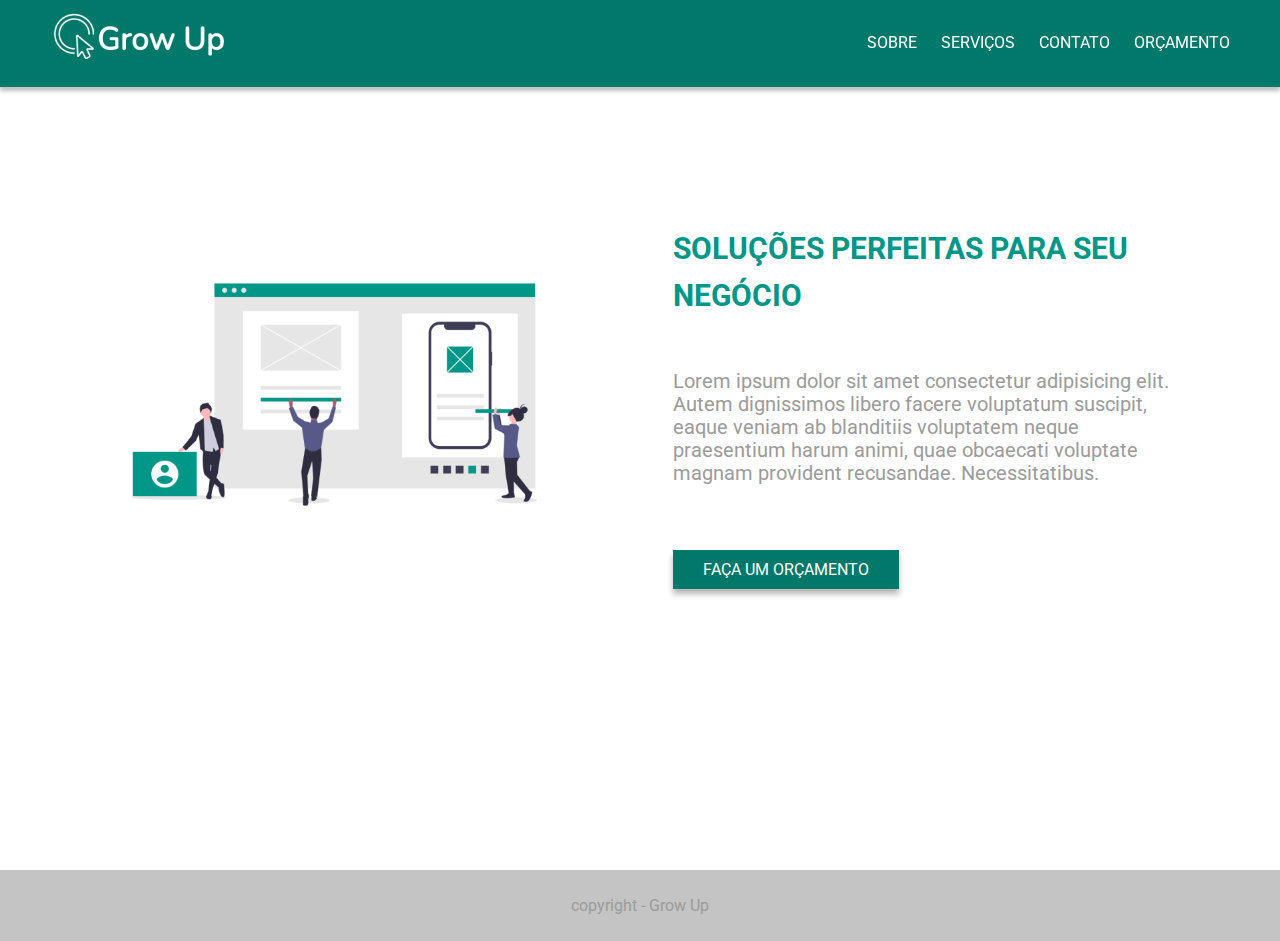
<file: index.html>
<!DOCTYPE html>
<html lang="en">

<head>
    <meta charset="UTF-8">
    <meta http-equiv="X-UA-Compatible" content="IE=edge">
    <meta name="viewport" content="width=device-width, initial-scale=1.0">
    <title>Grow Up</title>
    <link rel="stylesheet" href="css/style.css">
</head>

<body>
    <header>
        <!-- cabeçalho -->
        <div class="container">
            <a href="index.html" class="logo">
                <img src="img/logo.png" alt="Grow Up">
            </a>

            <nav>
                <ul>
                    <li><a href="sobre.html">Sobre</a></li>
                    <li><a href="servicos.html">Serviços</a></li>
                    <li><a href="contato.html">Contato</a></li>
                    <li><a href="orcamento.html">Orçamento</a></li>
                </ul>
            </nav>
        </div>
    </header>
    <main>
        <!-- conteúdo principal -->
        <section class="banner">
            <div class="container">
                <img src="img/ilustracao-banner.png" class="img-destaque" alt="Ilustração do time construindo um site">

                <div class="texto">
                    <h2>Soluções perfeitas para seu Negócio</h2>
                    <p>Lorem ipsum dolor sit amet consectetur adipisicing elit. Autem dignissimos libero facere
                        voluptatum suscipit, eaque veniam ab blanditiis voluptatem neque praesentium harum animi, quae
                        obcaecati voluptate magnam provident recusandae. Necessitatibus.</p>
                    <a href="orcamento.html" class="btn-primary">Faça um orçamento</a>
                </div>
            </div>
        </section>
    </main>
    <footer>
        <!-- rodapé -->
        <p>copyright - Grow Up </p>
    </footer>
</body>

</html>
</file>
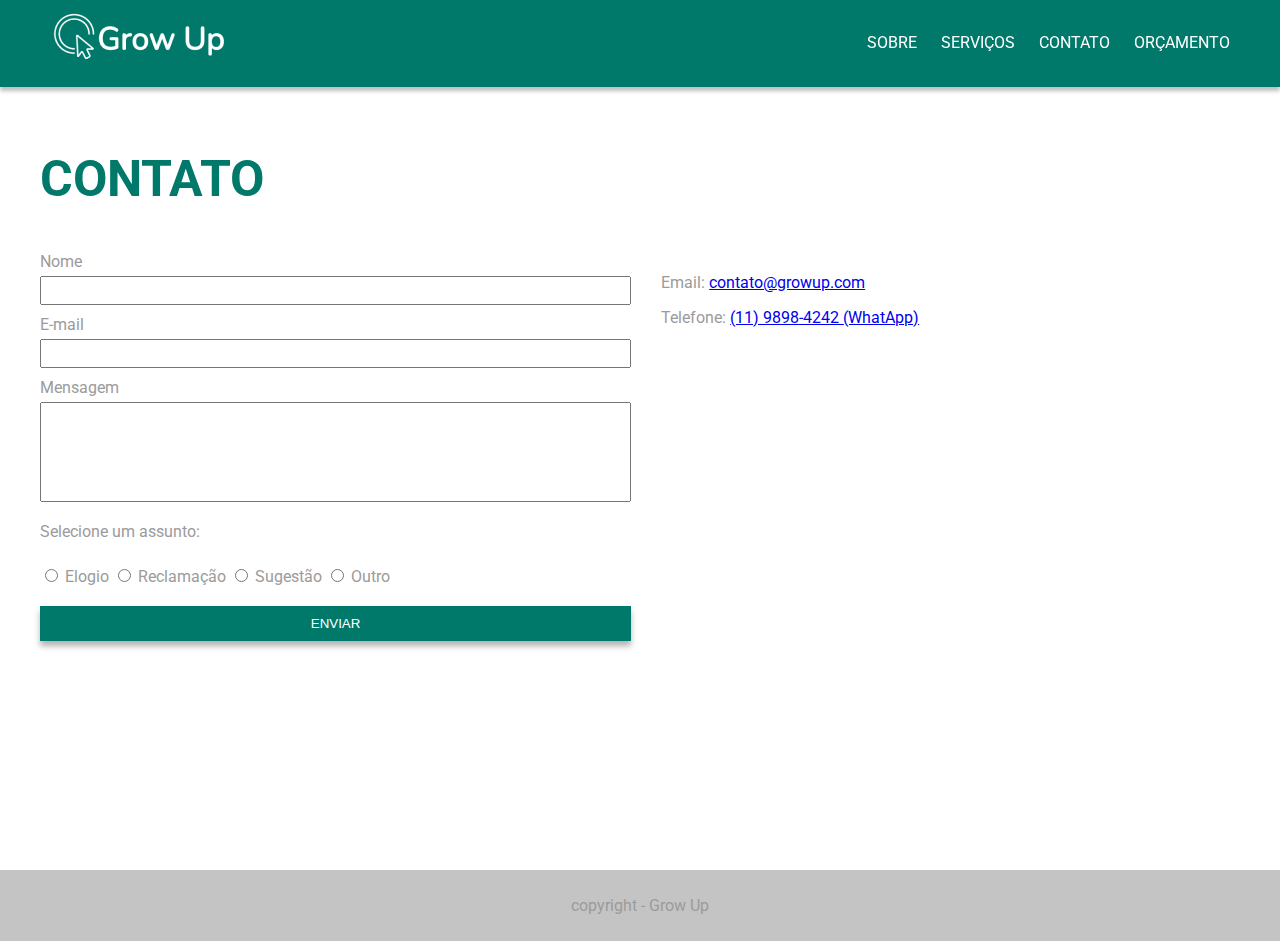
<file: contato.html>
<!DOCTYPE html>
<html lang="en">

<head>
    <meta charset="UTF-8">
    <meta http-equiv="X-UA-Compatible" content="IE=edge">
    <meta name="viewport" content="width=device-width, initial-scale=1.0">
    <title>Grow Up - Contato</title>
    <link rel="stylesheet" href="css/style.css">
</head>

<body>
    <header>
        <!-- cabeçalho -->
        <div class="container">
            <a href="index.html" class="logo">
                <img src="img/logo.png" alt="Grow Up">
            </a>

            <nav>
                <ul>
                    <li><a href="sobre.html">Sobre</a></li>
                    <li><a href="servicos.html">Serviços</a></li>
                    <li><a href="contato.html">Contato</a></li>
                    <li><a href="orcamento.html">Orçamento</a></li>
                </ul>
            </nav>
        </div>
    </header>
    <main>
        <section>
            <div class="container">
                <h1>Contato</h1>

                <div class="contato">
                    <form method="POST">
                        <label for="nome">Nome</label>
                        <input type="text" id="nome" name="nome" required>

                        <label for="email">E-mail</label>
                        <input type="email" id="email" name="email" required>

                        <label for="mensagem">Mensagem</label>
                        <textarea name="mensagem" id="mensagem" required></textarea>

                        <p>Selecione um assunto:</p>

                        <input type="radio" name="assunto" id="assunto_elogio" value="Elogio">
                        <label for="assunto_elogio">Elogio</label>

                        <input type="radio" name="assunto" id="assunto_reclamacao" value="Reclamação">
                        <label for="assunto_reclamacao">Reclamação</label>

                        <input type="radio" name="assunto" id="assunto_sugestao" value="Sugestão">
                        <label for="assunto_sugestao">Sugestão</label>

                        <input type="radio" name="assunto" id="assunto_outro" value="Outro">
                        <label for="assunto_outro">Outro</label>

                        <button type="submit" class="btn-primary">Enviar</button>
                    </form>
                    <div class="info">
                        <p>Email: <a href="mailto:contato@growup.com">contato@growup.com</a></p>
                        <p>Telefone:
                            <a href="tel:1198984242">(11) 9898-4242 </a>
                            <a href="https://api.whatsapp.com/send?phone=555511998043898&text=Ol%C3%A1%2C%20gostaria%20de%20um%20or%C3%A7amento%20para%20meu%20site!"
                                target="_blank">(WhatApp)</a>
                        </p>

                        <iframe
                            src="https://www.google.com/maps/embed?pb=!1m18!1m12!1m3!1d3657.988721357699!2d-46.77459098487176!3d-23.53290806642761!2m3!1f0!2f0!3f0!3m2!1i1024!2i768!4f13.1!3m3!1m2!1s0x94ce50ab7feb4519%3A0x739f0ddb0439cf94!2sDigital%20House%20Brasil!5e0!3m2!1spt-BR!2sbr!4v1620050755140!5m2!1spt-BR!2sbr"
                            width="600" height="450" style="border:0;" allowfullscreen="" loading="lazy">
                        </iframe>
                    </div>
                </div>
            </div>
        </section>
    </main>
    <footer>
        <!-- rodapé -->
        <p>copyright - Grow Up </p>
    </footer>
</body>

</html>
</file>
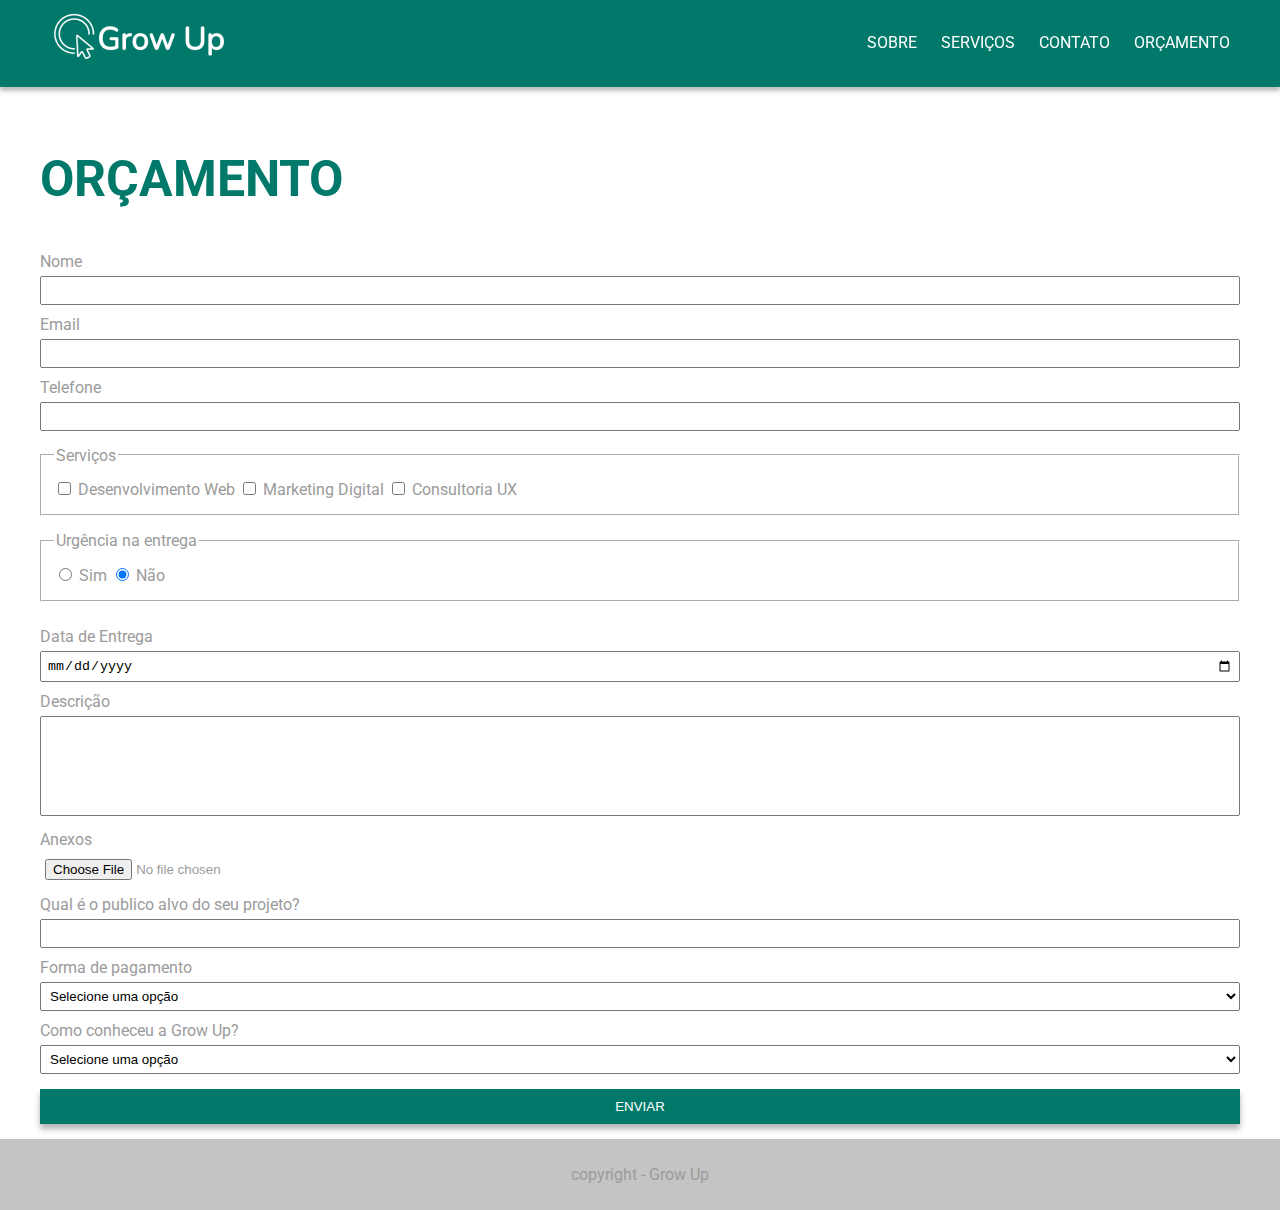
<file: orcamento.html>
<!DOCTYPE html>
<html lang="en">

<head>
    <meta charset="UTF-8">
    <meta http-equiv="X-UA-Compatible" content="IE=edge">
    <meta name="viewport" content="width=device-width, initial-scale=1.0">
    <title>Grow Up - Contato</title>
    <link rel="stylesheet" href="css/style.css">
</head>

<body>
    <header>
        <!-- cabeçalho -->
        <div class="container">
            <a href="index.html" class="logo">
                <img src="img/logo.png" alt="Grow Up">
            </a>

            <nav>
                <ul>
                    <li><a href="sobre.html">Sobre</a></li>
                    <li><a href="servicos.html">Serviços</a></li>
                    <li><a href="contato.html">Contato</a></li>
                    <li><a href="orcamento.html">Orçamento</a></li>
                </ul>
            </nav>
        </div>
    </header>
    <main>
        <section>
            <div class="container">
                <h1>Orçamento</h1>

                <div class="contato">
                    <form method="POST">
                        <label for="nome">Nome</label>
                        <input type="text" name="nome" id="nome" required>

                        <label for="email">Email</label>
                        <input type="email" name="email" id="email" required>

                        <label for="telefone">Telefone</label>
                        <input type="tel" name="telefone" id="telefone" required>
                        <fieldset>
                            <legend>Serviços</legend>

                            <input type="checkbox" name="servicos" id="servicos_desenvolvimento"
                                value="Desenvolvimento Web">
                            <label for="servicos_desenvolvimento">Desenvolvimento Web</label>

                            <input type="checkbox" name="servicos" id="servicos_marketing" value="Marketing Digital">
                            <label for="servicos_marketing">Marketing Digital</label>

                            <input type="checkbox" name="servicos" id="servicos_ux" value="Consultoria UX">
                            <label for="servicos_ux">Consultoria UX</label>
                        </fieldset>
                        <fieldset>
                            <legend>Urgência na entrega</legend>

                            <input type="radio" name="urgencia" id="urgencia_sim" value="Entrega com urgência">
                            <label for="urgencia_sim">Sim</label>

                            <input type="radio" name="urgencia" id="urgencia_nao" value="Entrega sem urgência" checked>
                            <label for="urgencia_nao">Não</label>
                        </fieldset>

                        <label for="data_entrega">Data de Entrega</label>
                        <input type="date" name="data_entrega" id="data_entrega">

                        <label for="descricao">Descrição</label>
                        <textarea name="descricao" id="descricao"></textarea>

                        <label for="anexos">Anexos</label>
                        <input type="file" name="anexos" id="anexos">

                        <label for="publico_alvo">Qual é o publico alvo do seu projeto?</label>
                        <input type="text" name="publico_alvo" id="publico_alvo">

                        <label for="forma_pagamento">Forma de pagamento</label>
                        <select name="forma_pagamento" id="forma_pagamento" required>
                            <option selected disabled>Selecione uma opção</option>
                            <option value="Débito">Débito</option>
                            <option value="Crédito">Crédito</option>
                            <option value="Transferencia bancária">Transferencia bancária</option>
                            <option value="Boleto">Boleto</option>
                        </select>

                        <label for="origem_cliente">Como conheceu a Grow Up?</label>
                        <select name="origem_cliente" id="origem_cliente">
                            <option selected disabled>Selecione uma opção</option>
                            <option value="Facebook">Facebook</option>
                            <option value="Instagram">Instagram</option>
                            <option value="LinkedIn">LinkedIn</option>
                            <option value="Google">Google</option>
                            <option value="Amarelinho">Amarelinho</option>
                            <option value="Outro">Outro</option>
                        </select>

                        <button type="submit" class="btn-primary">Enviar</button>
                    </form>
                </div>
            </div>
        </section>
    </main>
    <footer>
        <!-- rodapé -->
        <p>copyright - Grow Up </p>
    </footer>
</body>

</html>
</file>
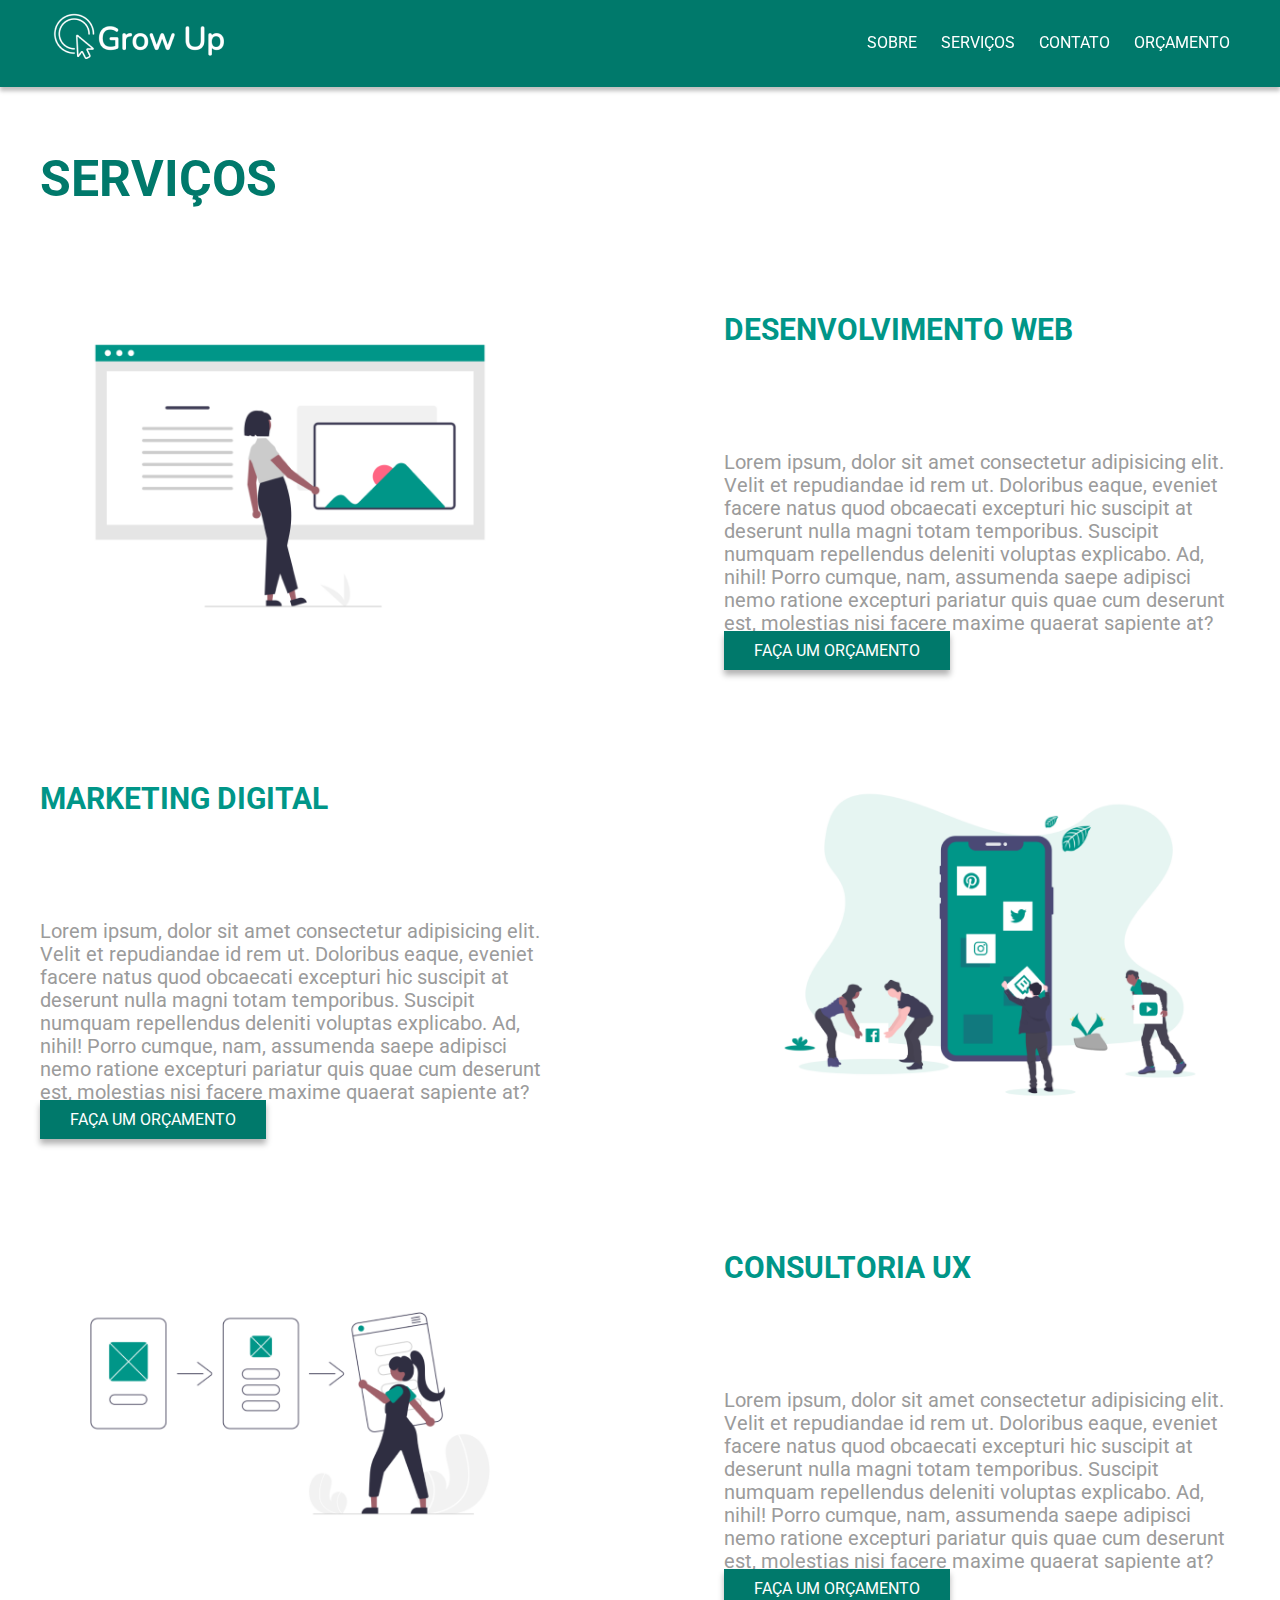
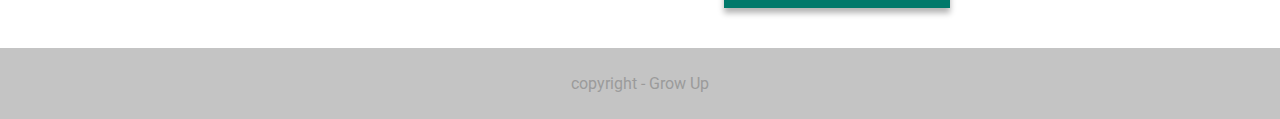
<file: servicos.html>
<!DOCTYPE html>
<html lang="en">

<head>
    <meta charset="UTF-8">
    <meta http-equiv="X-UA-Compatible" content="IE=edge">
    <meta name="viewport" content="width=device-width, initial-scale=1.0">
    <title>Grow Up - Serviços</title>
    <link rel="stylesheet" href="css/style.css">
</head>

<body>
    <header>
        <!-- cabeçalho -->
        <div class="container">
            <a href="index.html" class="logo">
                <img src="img/logo.png" alt="Grow Up">
            </a>

            <nav>
                <ul>
                    <li><a href="sobre.html">Sobre</a></li>
                    <li><a href="servicos.html">Serviços</a></li>
                    <li><a href="contato.html">Contato</a></li>
                    <li><a href="orcamento.html">Orçamento</a></li>
                </ul>
            </nav>
        </div>
    </header>
    <main>
        <div class="container">
            <h1>Serviços</h1>
        </div>
        <section class="desenvolvimento">
            <div class="container">
                <img src="img/ilustra-dev.png" class="img-destaque" alt="Ilustração serviço de desenvolvimento web">

                <div class="texto">
                    <h2>Desenvolvimento Web</h2>
                    <p>Lorem ipsum, dolor sit amet consectetur adipisicing elit. Velit et repudiandae id rem ut.
                        Doloribus eaque, eveniet facere natus quod obcaecati excepturi hic suscipit at deserunt nulla
                        magni totam temporibus. Suscipit numquam repellendus deleniti voluptas explicabo. Ad, nihil!
                        Porro cumque, nam, assumenda saepe adipisci nemo ratione excepturi pariatur quis quae cum
                        deserunt est, molestias nisi facere maxime quaerat sapiente at?</p>
                    <a href="orcamento.html" class="btn-primary">Faça um orçamento</a>
                </div>
            </div>
        </section>
        <section class="marketing">
            <div class="container">
                <img src="img/ilustra-marketing.png" class="img-destaque" alt="Ilustração serviço de Marketing">

                <div class="texto">
                    <h2>Marketing Digital</h2>
                    <p>Lorem ipsum, dolor sit amet consectetur adipisicing elit. Velit et repudiandae id rem ut.
                        Doloribus eaque, eveniet facere natus quod obcaecati excepturi hic suscipit at deserunt nulla
                        magni totam temporibus. Suscipit numquam repellendus deleniti voluptas explicabo. Ad, nihil!
                        Porro cumque, nam, assumenda saepe adipisci nemo ratione excepturi pariatur quis quae cum
                        deserunt est, molestias nisi facere maxime quaerat sapiente at?</p>
                    <a href="orcamento.html" class="btn-primary">Faça um orçamento</a>
                </div>
            </div>
        </section>
        <section class="consultoria-ux">
            <div class="container">
                <img src="img/ilustra-ux.png" class="img-destaque" alt="Ilustração serviço de UX">

                <div class="texto">
                    <h2>Consultoria UX</h2>
                    <p>Lorem ipsum, dolor sit amet consectetur adipisicing elit. Velit et repudiandae id rem ut.
                        Doloribus eaque, eveniet facere natus quod obcaecati excepturi hic suscipit at deserunt nulla
                        magni totam temporibus. Suscipit numquam repellendus deleniti voluptas explicabo. Ad, nihil!
                        Porro cumque, nam, assumenda saepe adipisci nemo ratione excepturi pariatur quis quae cum
                        deserunt est, molestias nisi facere maxime quaerat sapiente at?</p>
                    <a href="orcamento.html" class="btn-primary">Faça um orçamento</a>
                </div>
            </div>
        </section>
    </main>
    <footer>
        <!-- rodapé -->
        <p>copyright - Grow Up </p>
    </footer>
</body>

</html>
</file>
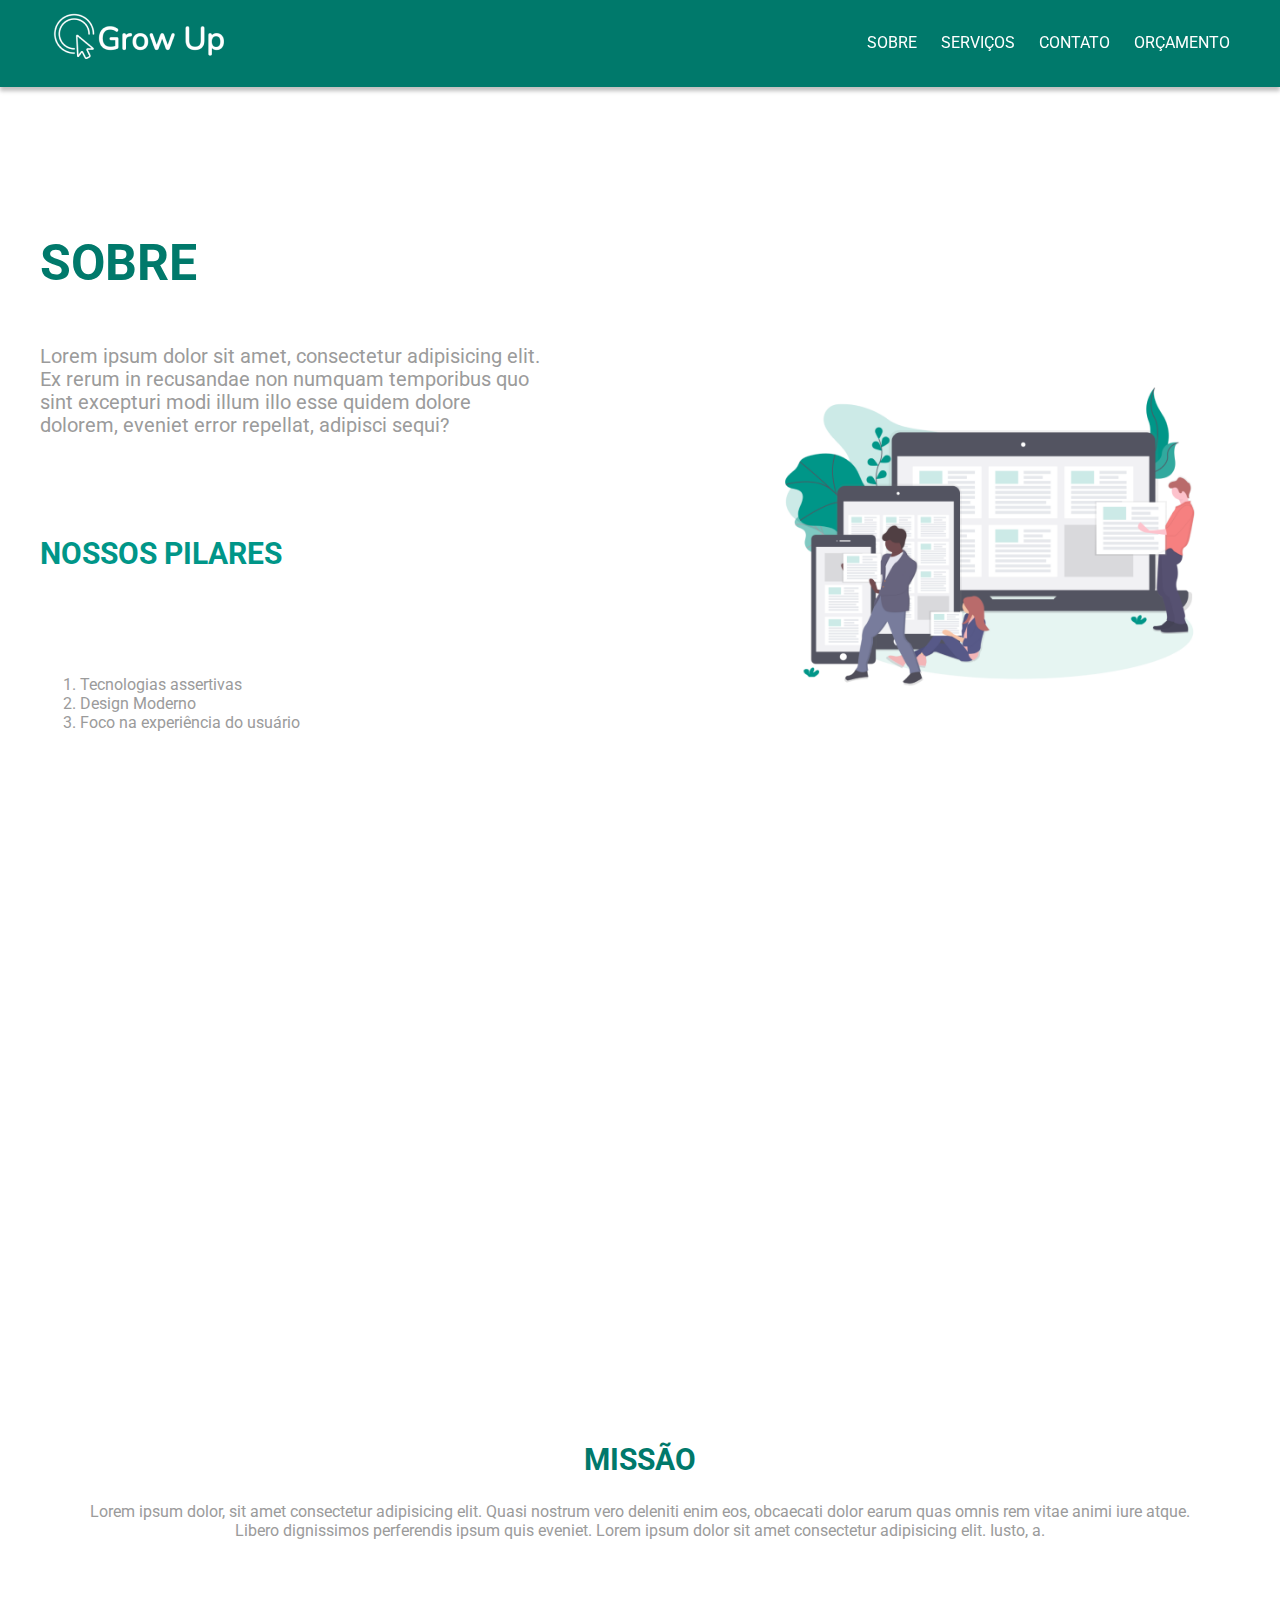
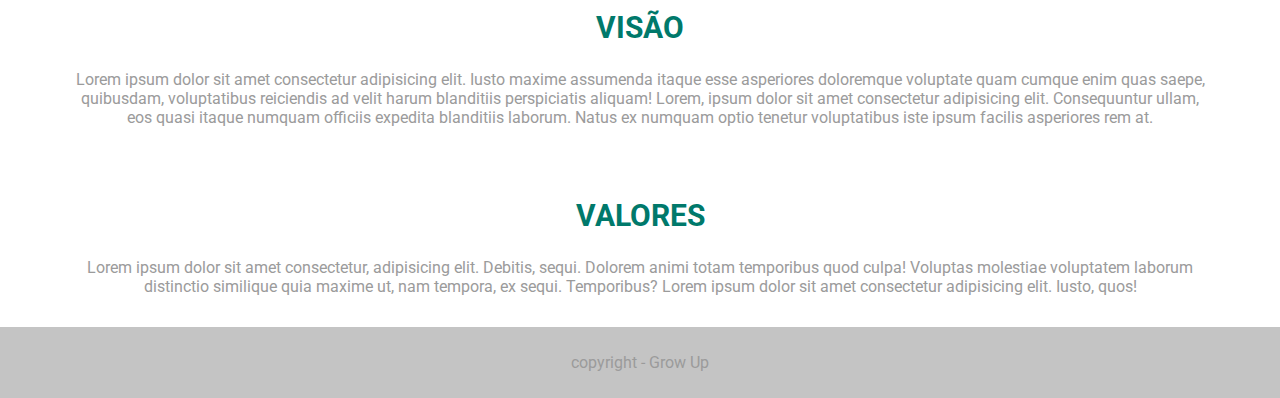
<file: sobre.html>
<!DOCTYPE html>
<html lang="en">

<head>
    <meta charset="UTF-8">
    <meta http-equiv="X-UA-Compatible" content="IE=edge">
    <meta name="viewport" content="width=device-width, initial-scale=1.0">
    <title>Grow up - Sobre</title>
    <link rel="stylesheet" href="css/style.css">
</head>

<body>
    <header>
        <!-- cabeçalho -->
        <div class="container">
            <a href="index.html" class="logo">
                <img src="img/logo.png" alt="Grow Up">
            </a>

            <nav>
                <ul>
                    <li><a href="sobre.html">Sobre</a></li>
                    <li><a href="servicos.html">Serviços</a></li>
                    <li><a href="contato.html">Contato</a></li>
                    <li><a href="orcamento.html">Orçamento</a></li>
                </ul>
            </nav>
        </div>
    </header>
    <main>
        <section class="introducao-sobre">
            <div class="container">
                <h1>Sobre</h1>
                <div class="intro">
                    <div class="texto">
                        <p>Lorem ipsum dolor sit amet, consectetur adipisicing elit. Ex rerum in recusandae non numquam
                            temporibus quo sint excepturi modi illum illo esse quidem dolore dolorem, eveniet error
                            repellat, adipisci sequi?</p>

                        <h2>Nossos Pilares</h2>

                        <ol>
                            <li>Tecnologias assertivas</li>
                            <li>Design Moderno</li>
                            <li>Foco na experiência do usuário</li>
                        </ol>
                    </div>
                    <img src="img/ilustra-sobre.png" class="img-destaque" alt="Ilustração de dispositivos">
                </div>
            </div>
        </section>
        <section class="video-sobre">
            <div class="container">
                <iframe src="https://www.youtube.com/embed/3IY6J-XCWCI" title="YouTube video player" frameborder="0"
                    allow="accelerometer; autoplay; clipboard-write; encrypted-media; gyroscope; picture-in-picture"
                    allowfullscreen></iframe>
            </div>
        </section>
        <section class="missao-visao-valores">
            <div class="container">
                <article>
                    <h2>Missão</h2>
                    <p>Lorem ipsum dolor, sit amet consectetur adipisicing elit. Quasi nostrum vero deleniti enim eos,
                        obcaecati dolor earum quas omnis rem vitae animi iure atque. Libero dignissimos perferendis
                        ipsum quis eveniet. Lorem ipsum dolor sit amet consectetur adipisicing elit. Iusto, a.</p>
                </article>
                <article>
                    <h2>Visão</h2>
                    <p>Lorem ipsum dolor sit amet consectetur adipisicing elit. Iusto maxime assumenda itaque esse
                        asperiores doloremque voluptate quam cumque enim quas saepe, quibusdam, voluptatibus reiciendis
                        ad velit harum blanditiis perspiciatis aliquam! Lorem, ipsum dolor sit amet consectetur
                        adipisicing elit. Consequuntur ullam, eos quasi itaque numquam officiis expedita blanditiis
                        laborum. Natus ex numquam optio tenetur voluptatibus iste ipsum facilis asperiores rem at.</p>
                </article>
                <article>
                    <h2>Valores</h2>
                    <p>Lorem ipsum dolor sit amet consectetur, adipisicing elit. Debitis, sequi. Dolorem animi totam
                        temporibus quod culpa! Voluptas molestiae voluptatem laborum distinctio similique quia maxime
                        ut, nam tempora, ex sequi. Temporibus? Lorem ipsum dolor sit amet consectetur adipisicing elit.
                        Iusto, quos!</p>
                </article>
            </div>
        </section>
    </main>
    <footer>
        <!-- rodapé -->
        <p>copyright - Grow Up </p>
    </footer>
</body>

</html>
</file>
<file: css/style.css>
@import url('https://fonts.googleapis.com/css2?family=Roboto:wght@300;400;700&display=swap');

* {
    box-sizing: border-box;
}

body {
    padding: 0;
    margin: 0;
    font-family: 'Roboto', sans-serif;
    color: #9B9B9B;
}

header {
    background-color: #00796B;
    box-shadow: 0px 4px 4px rgba(0, 0, 0, 0.25);
    position: fixed;
    width: 100%;
    top: 0;
    left: 0;
    z-index: 2;
}

header .container {
    display: flex;
    /* alinhamento horizontal */
    justify-content: space-between;
    /* alinhamento vertical */
    align-items: center;
}

header nav ul {
    list-style: none;
}

header nav ul li {
    display: inline-block;
    padding: 10px;
}

header nav ul li a:after {
    content: '';
    width: 0%;
    height: 2px;
    background-color: #fff;
    display: block;
    transition: 0.5s;
}

header nav ul li:hover a:after {
    width: 100%;
}

header nav ul li a {
    text-decoration: none;
    color: #fff;
    text-transform: uppercase;
}

.container {
    width: 1200px;
    max-width: 100%;
    margin: 0 auto;
}

.texto h2 {
    width: 516px;
    height: 120px;
    left: 721px;
    top: 237px;

    font-family: Roboto, sans-serif;
    font-weight: 700;
    font-size: 30px;
    line-height: 47px;
    color: #009688;
    text-transform: uppercase;
}

.texto p {
    width: 501px;
    height: 160px;
    left: 721px;
    top: 340px;

    font-family: Roboto;
    font-weight: 400;
    font-size: 20px;
    line-height: 23px;
    color: #9B9B9B;
}

.btn-primary {
    padding: 10px 30px;
    background-color: #00796B;
    color: #fff;
    text-transform: uppercase;
    display: inline-block;
    text-decoration: none;
    transition: all 0.5s;
    box-shadow: 0px 5px 6px rgb(0 0 0 / 30%);
    cursor: pointer;
}

.btn-primary:hover {
    background-color: #61b6ac;
}

main {
    min-height: 80vh;
    margin-top: 150px;
}

section.banner {
    padding: 50px;
}

section.banner .container {
    display: flex;
    justify-content: space-around;
    align-items: center;
}

footer {
    text-align: center;
    background-color: #C4C4C4;
    padding: 10px;
}

/* SOBRE */
section.introducao-sobre {
    padding: 50px 0;
}

section.introducao-sobre h1 {
    color: #00796B;
    font-size: 50px;
    text-transform: uppercase;
}

.introducao-sobre .intro {
    display: flex;
    justify-content: space-between;
    align-items: center;
}

section.video-sobre iframe {
    width: 100%;
    height: 600px;
}

section.missao-visao-valores {
    text-align: center;
}

section.missao-visao-valores article h2 {
    font-size: 30px;
    color: #00796B;
    text-transform: uppercase;
}

section.missao-visao-valores article {
    padding: 15px 30px;
}

/* SERVIÇOS */
section.desenvolvimento .container,
section.marketing .container,
section.consultoria-ux .container {
    display: flex;
    justify-content: space-between;
    align-items: center;
    padding: 40px 0;
}

section.marketing .container {
    flex-direction: row-reverse;
}

main h1 {
    color: #00796B;
    font-size: 50px;
    text-transform: uppercase;
}

/* CONTATO */

.contato {
    display: flex;
    justify-content: space-between;
}

.contato form input:not([type="radio"]):not([type="checkbox"]),
.contato form textarea,
.contato form select {
    width: 100%;
    padding: 5px;
}

.contato form input:not([type="radio"]):not([type="checkbox"]):focus,
.contato form textarea:focus,
.contato form select:focus {
    outline-color: #00796B;
}

.contato form fieldset {
    margin: 15px 0;
    border-color: #fff;
}

.contato form textarea {
    resize: none;
    height: 100px;
}

.contato form label {
    margin: 10px 0 5px;
    display: inline-block;
}

.contato form button {
    border: none;
    background-color: #00796B;
    color: white;
    text-transform: uppercase;
    padding: 10px;
    width: 100%;
    margin: 15px 0;
}

.contato .info {
    padding: 15px 30px;
}

.contato .info iframe {
    max-width: 100%;
    width: 700px;
    height: 300px;
}

@keyframes flutuar {
    0% {
        transform: translateY(0);
    }

    50% {
        transform: translateY(-15px);
    }

    100% {
        transform: translateY(0);
    }
}

.img-destaque {
    animation: flutuar 3s infinite;
    width: 500px;
    max-width: 100%;
}

@media (max-width: 900px) {

    section.banner .container,
    section.introducao-sobre .container .intro {
        flex-wrap: wrap;
    }

    section.introducao-sobre {
        padding: 0 40px;
    }

    section.video-sobre iframe {
        height: 400px;
        padding: 40px;
    }

    section.banner .container .texto {
        text-align: center;
    }

    section.banner {
        padding: 0 40px 40px;
    }

}

@media (max-width: 515px) {
    header .container {
        flex-wrap: wrap;
        justify-content: center;
    }

    header nav ul {
        padding: 0;
        margin: 0;
    }
}
</file>
